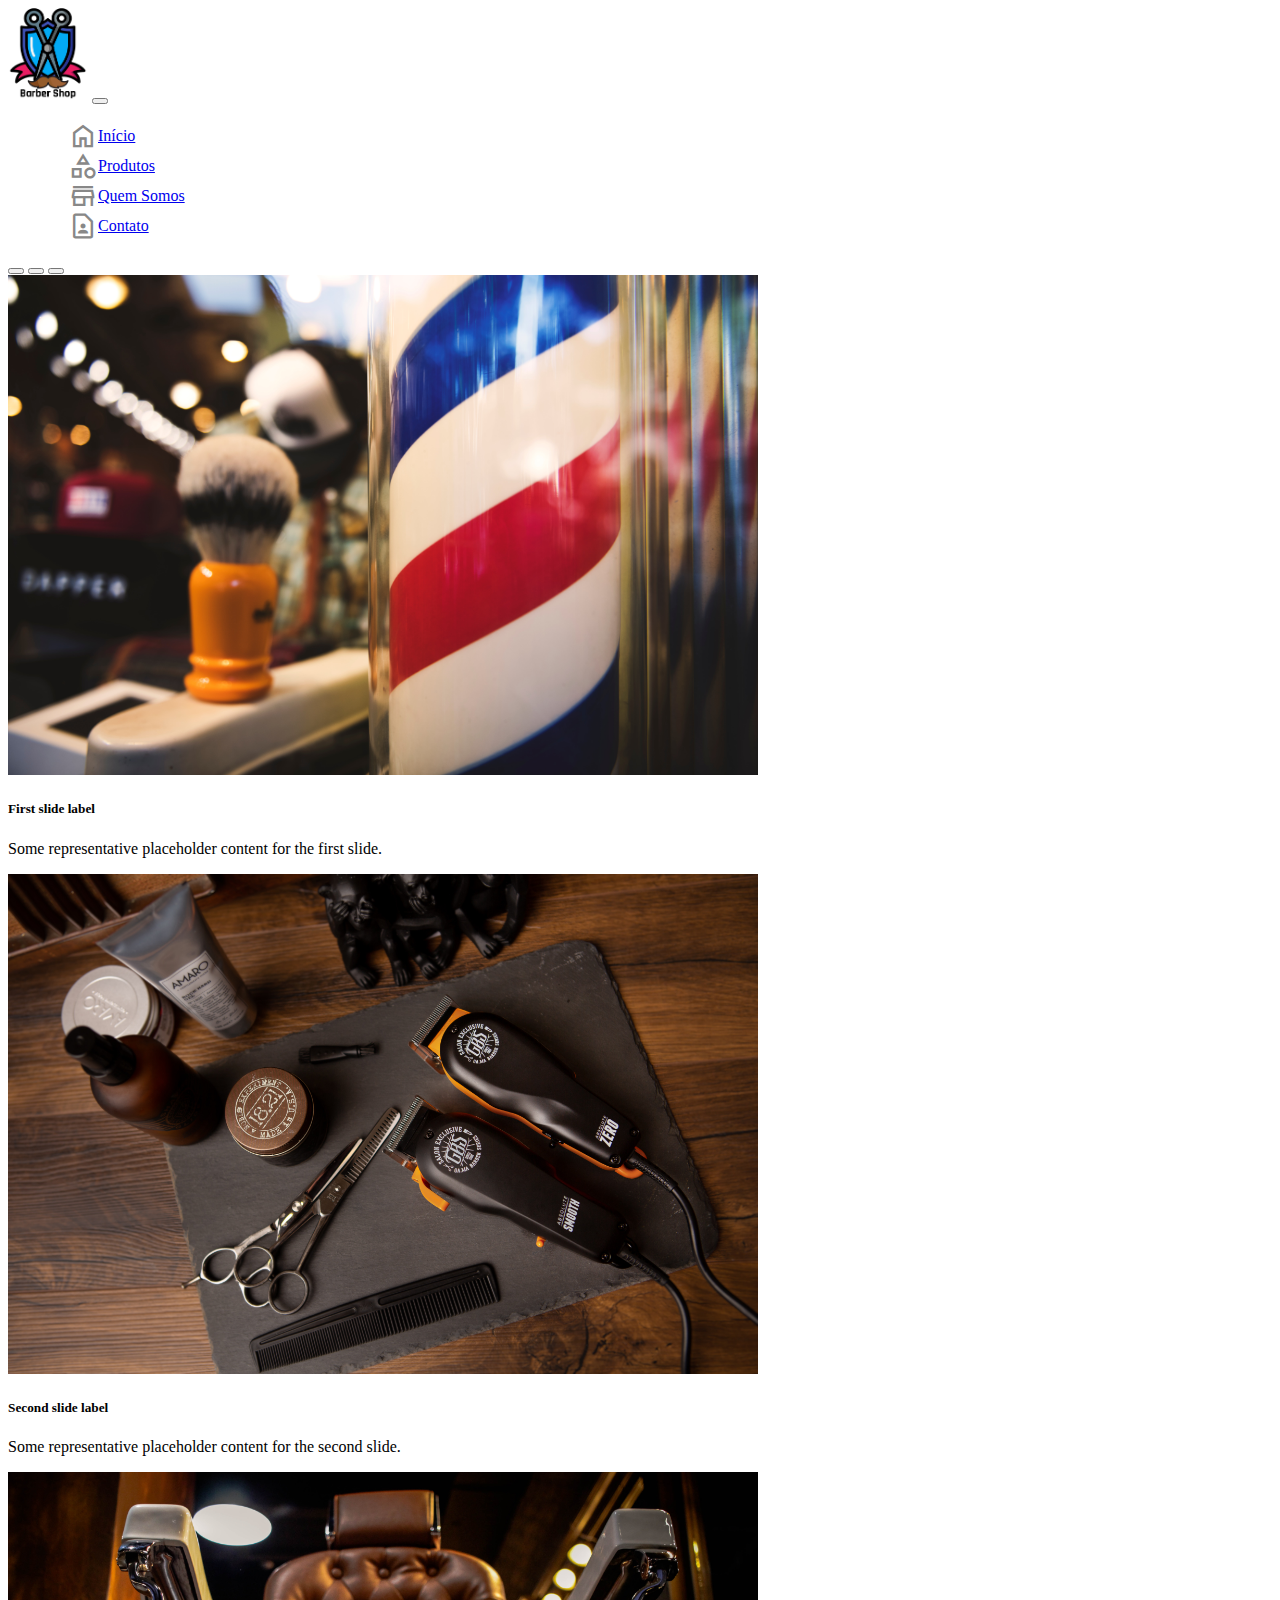
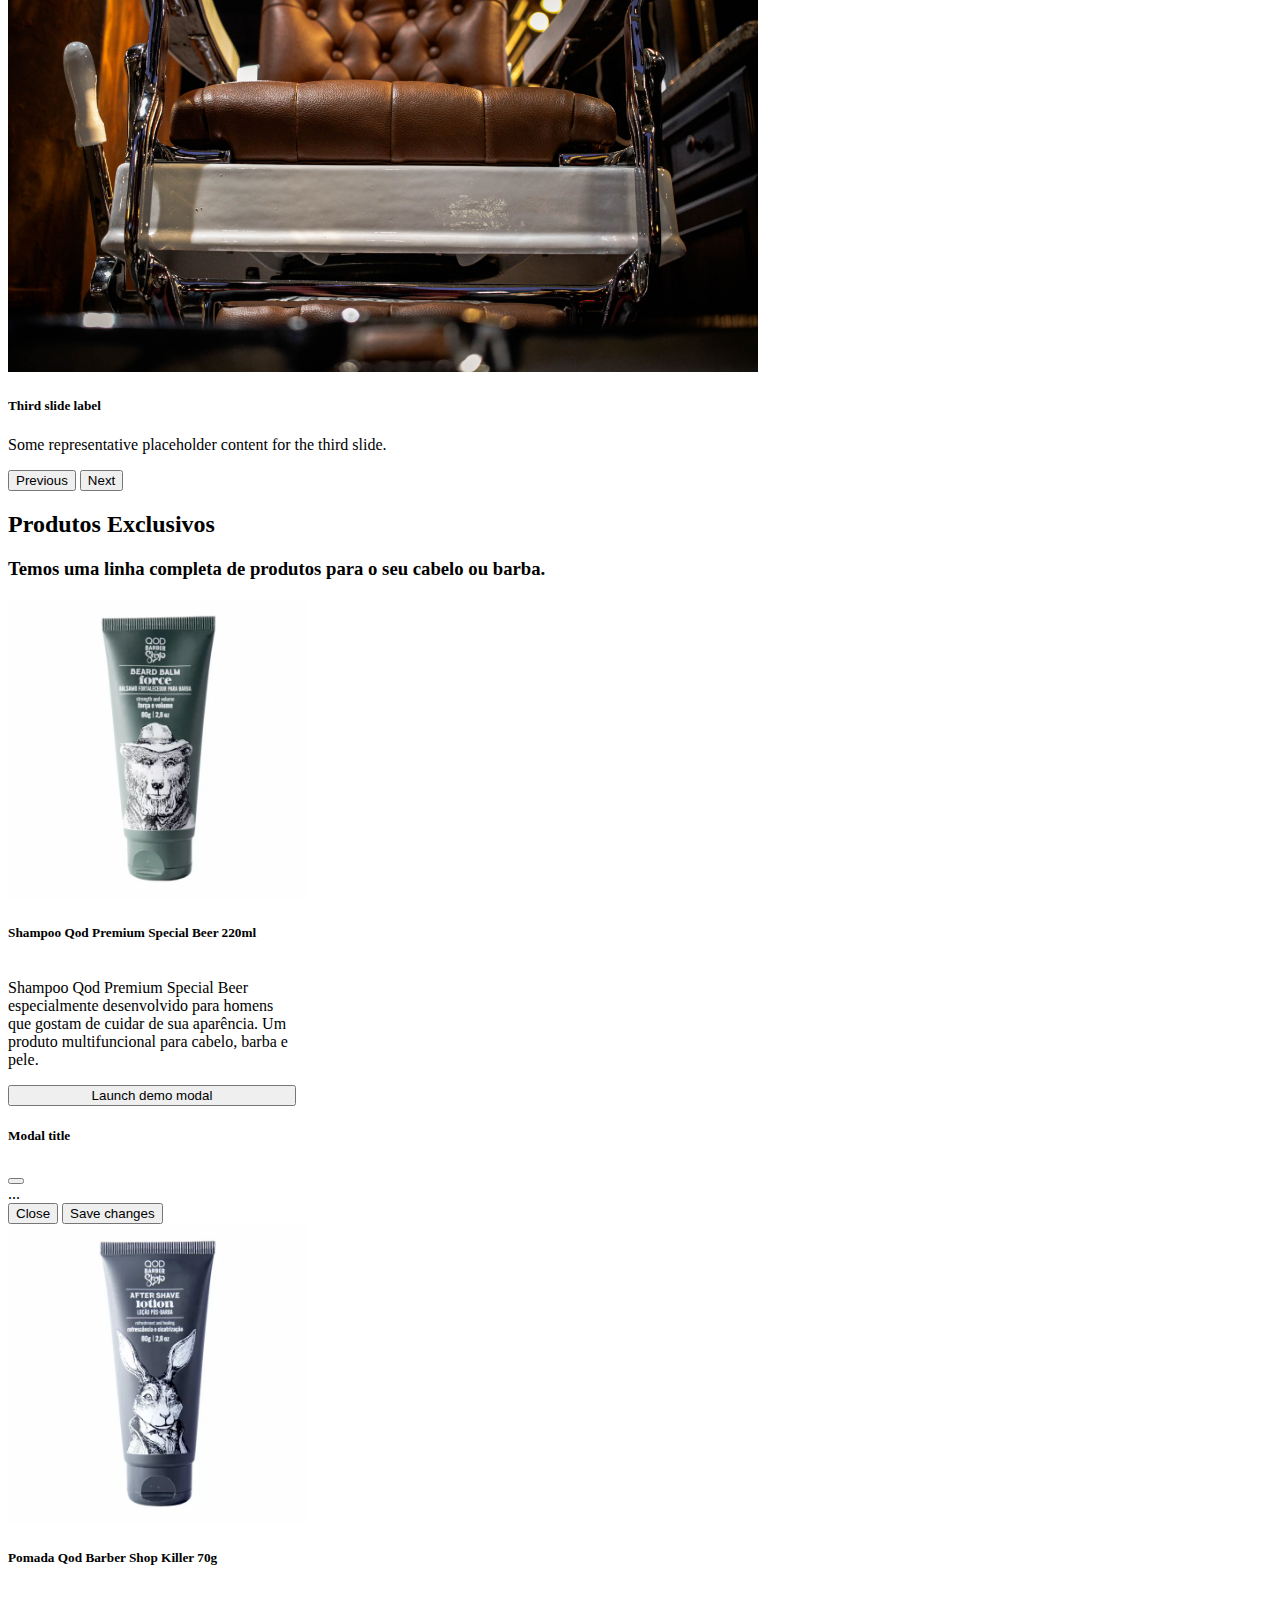
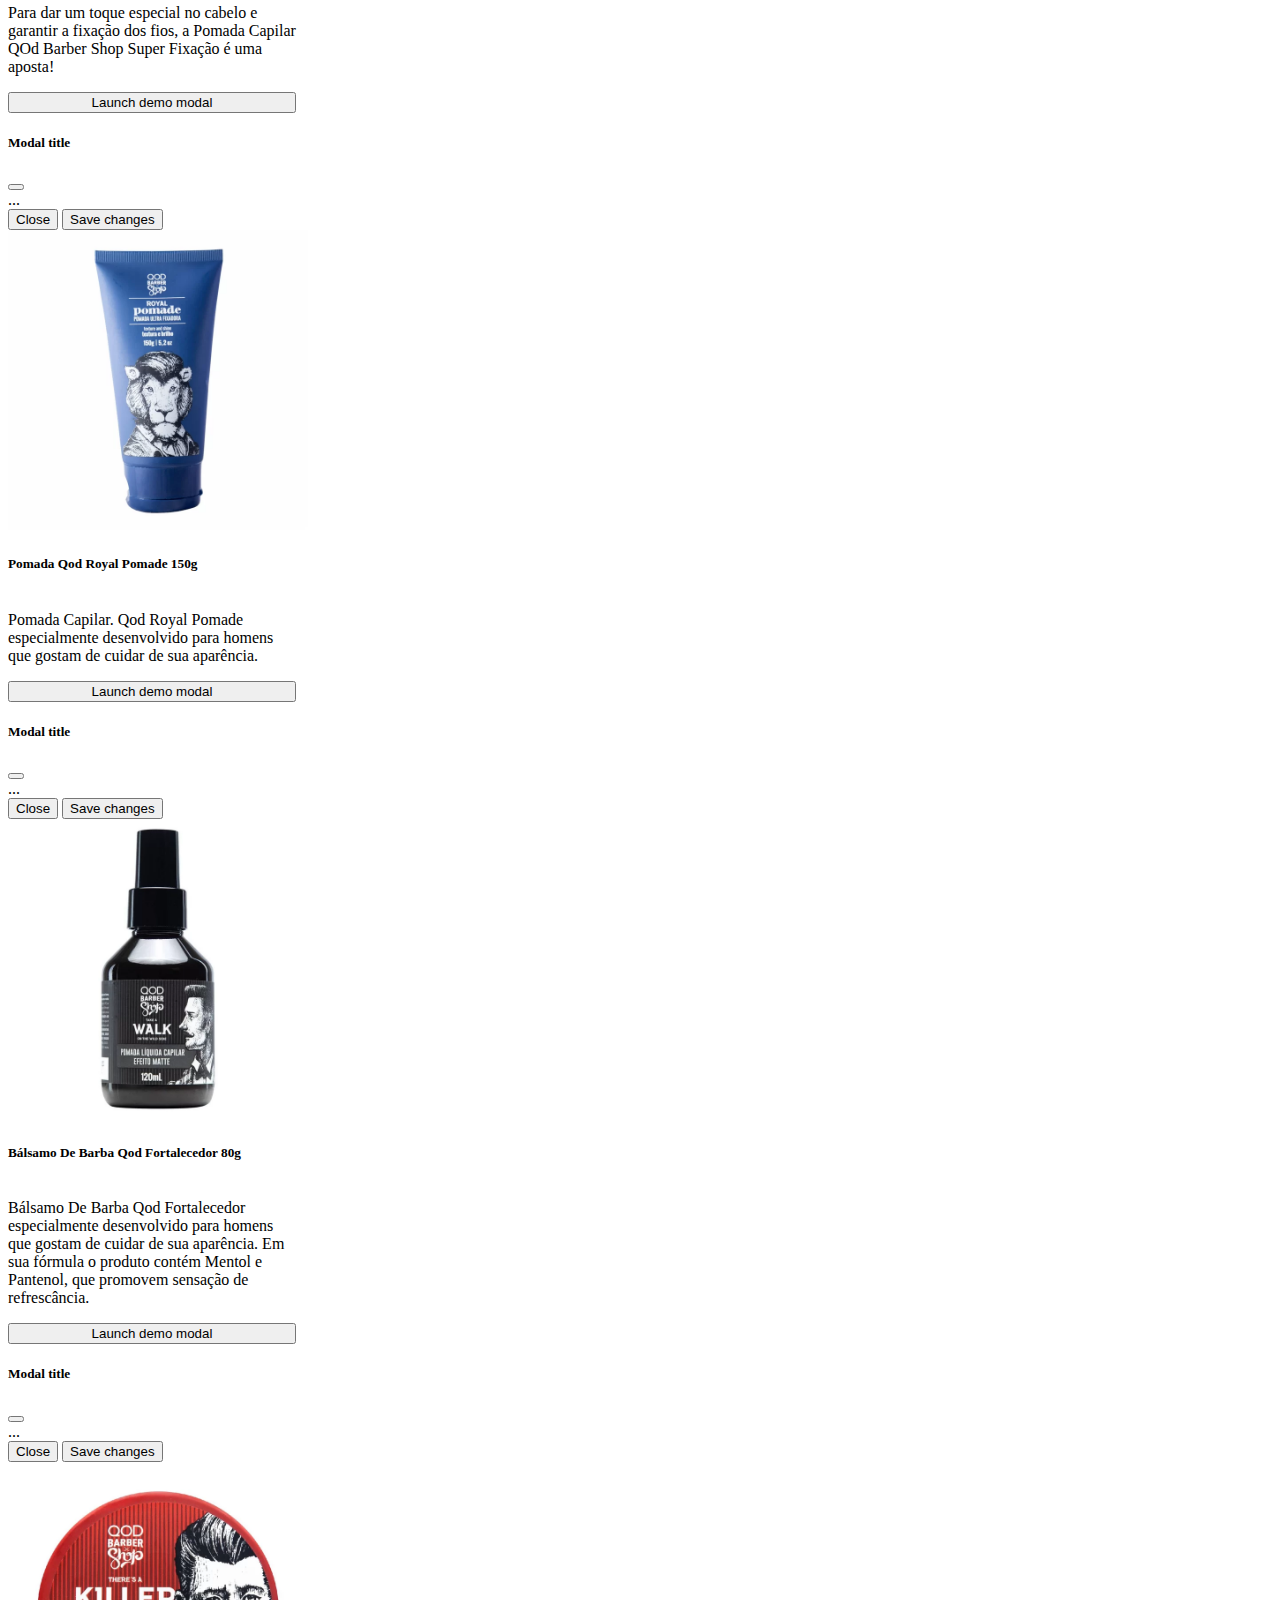
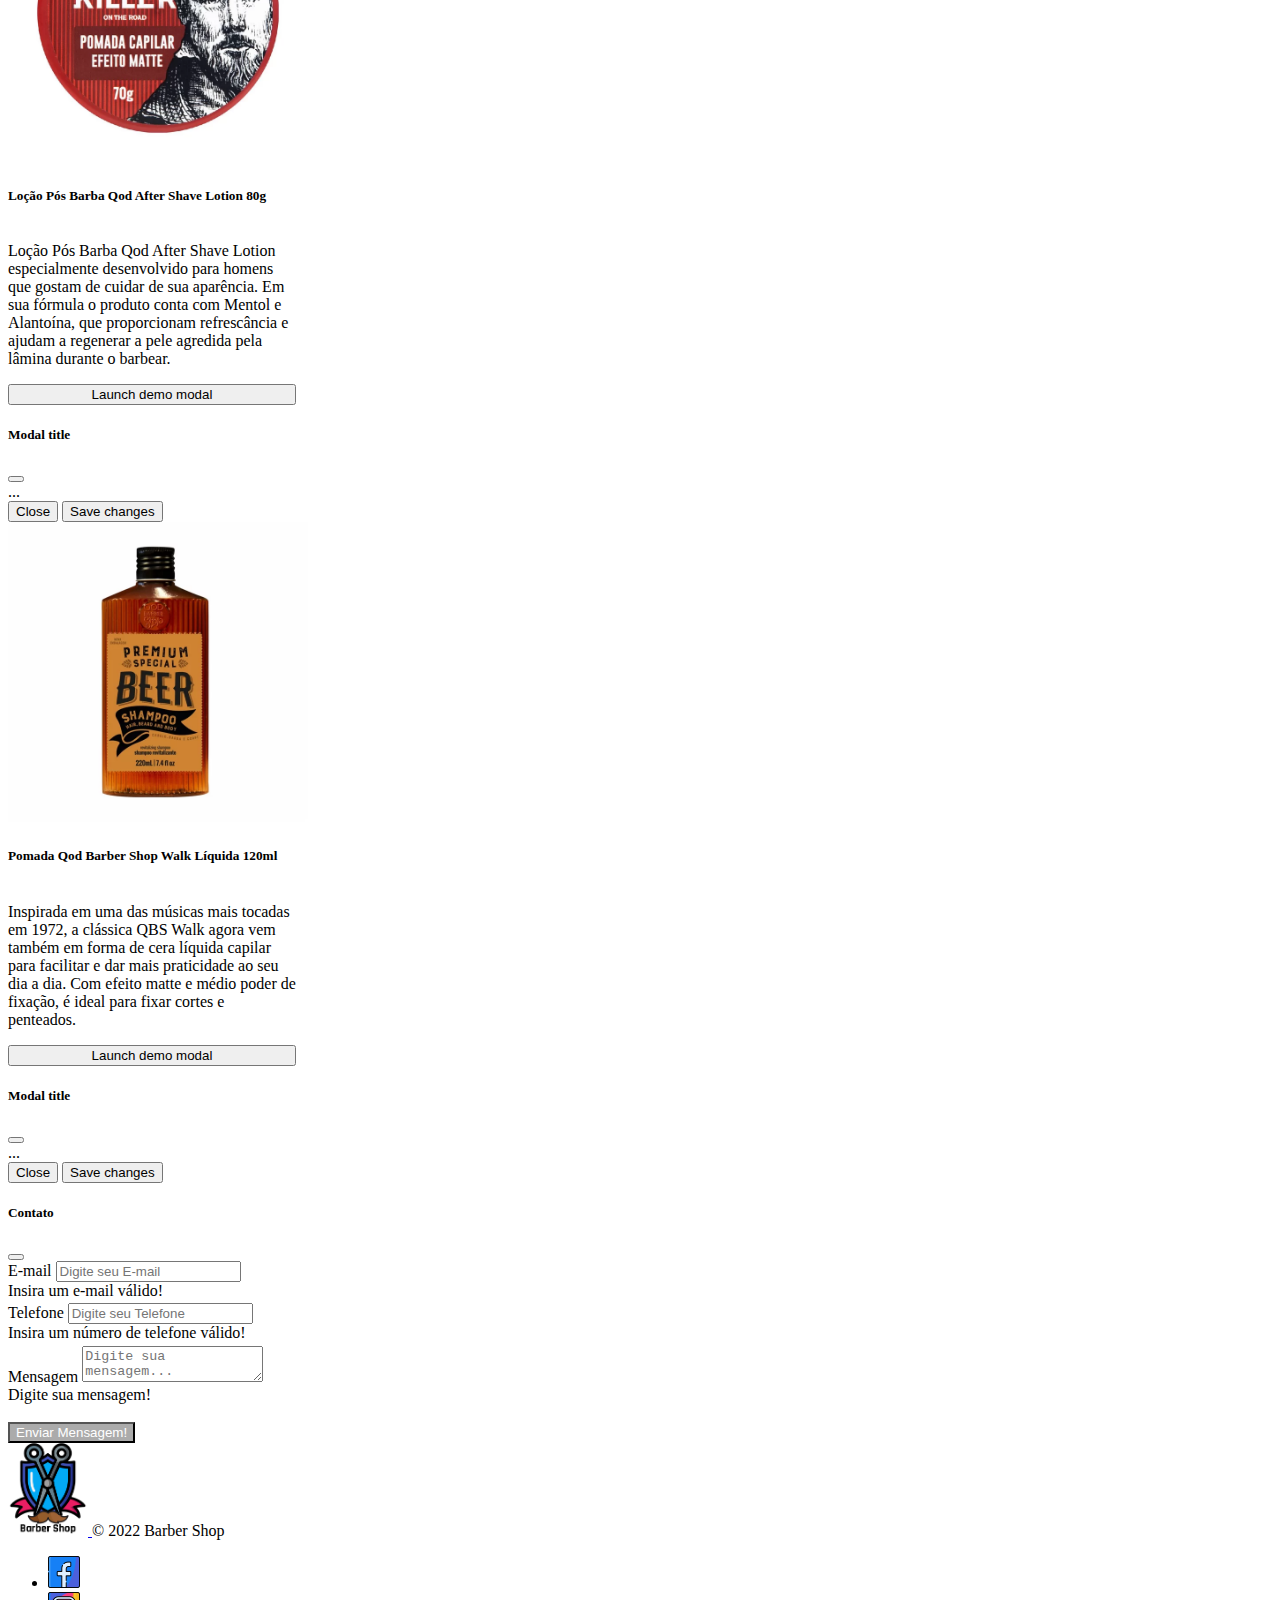
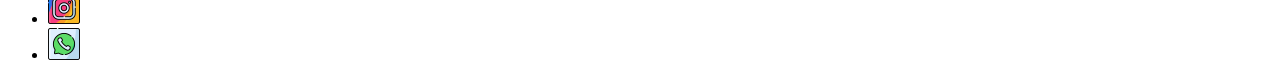
<file: index.html>
<!DOCTYPE html>
<html lang="en">
<head>
    <meta charset="UTF-8">
    <meta http-equiv="X-UA-Compatible" content="IE=edge">
    <meta name="viewport" content="width=device-width, initial-scale=1.0">

    <link href="https://cdn.jsdelivr.net/npm/bootstrap@5.1.3/dist/css/bootstrap.min.css" rel="stylesheet" integrity="sha384-1BmE4kWBq78iYhFldvKuhfTAU6auU8tT94WrHftjDbrCEXSU1oBoqyl2QvZ6jIW3" crossorigin="anonymous">

    <link rel="stylesheet" href="src/style.css">

    <link rel="stylesheet" href="https://fonts.googleapis.com/css2?family=Material+Symbols+Outlined:opsz,wght,FILL,GRAD@48,400,0,0" />

    <title>BarberCont</title>
</head>
<body>
    <header>
        <nav class="d-flex navbar navbar-expand-lg navbar-light bg-light fixed-top">
        <div class="container-fluid">
          <a class="navbar-brand" href="#"><img class="logo" src="src/img/logo.png" alt=""></a>
          <button class="navbar-toggler" type="button" data-bs-toggle="collapse" data-bs-target="#navbarNav" aria-controls="navbarNav" aria-expanded="false" aria-label="Toggle navigation">
            <span class="navbar-toggler-icon"></span>
          </button>
          <div class="collapse navbar-collapse justify-content-end" id="navbarNav">
            <ul class="navbar-nav fw-bold fs-5">
              <li class="nav-item">
                <span class="material-symbols-outlined">
                  home
                  </span><a class="nav-link" href="#">Início</a>
              </li>
              <li class="nav-item">
                <span class="material-symbols-outlined">
                  category
                  </span><a class="nav-link" href="#produtos">Produtos</a>
                </li>
              <li class="nav-item">
                <span class="material-symbols-outlined">
                  store
                  </span><a class="nav-link" href="#">Quem Somos</a>
              </li>
              <li class="nav-item">
                <span class="material-symbols-outlined">
                  contact_page
                  </span><a class="nav-link" href="#" data-bs-toggle="modal" data-bs-target="#ModalContato">Contato</a>
              </li>
            </ul>
          </div>
        </div>
        </nav>
    </header>

      <main>
        <div id="carouselExampleCaptions" class="carousel slide mt-5" data-bs-ride="carousel" data-bs-interval="4000" data-bs-pause="hover" data-ds-touch="true">
          <div class="carousel-indicators">
            <button type="button" data-bs-target="#carouselExampleCaptions" data-bs-slide-to="0" class="active" aria-current="true" aria-label="Slide 1"></button>
            <button type="button" data-bs-target="#carouselExampleCaptions" data-bs-slide-to="1" aria-label="Slide 2"></button>
            <button type="button" data-bs-target="#carouselExampleCaptions" data-bs-slide-to="2" aria-label="Slide 3"></button>
          </div>
          <div class="carousel-inner">
            <div class="carousel-item active">
              <img src="src/img/3.jpg" class="d-block w-100 img-carousel" alt="...">
              <div class="carousel-caption d-none d-md-block">
                <h5>First slide label</h5>
                <p>Some representative placeholder content for the first slide.</p>
              </div>
            </div>
            <div class="carousel-item">
              <img src="src/img/1.jpg" class="d-block w-100 img-carousel" alt="...">
              <div class="carousel-caption d-none d-md-block">
                <h5>Second slide label</h5>
                <p>Some representative placeholder content for the second slide.</p>
              </div>
            </div>
            <div class="carousel-item">
              <img src="src/img/2.jpg" class="d-block w-100 img-carousel" alt="...">
              <div class="carousel-caption d-none d-md-block">
                <h5>Third slide label</h5>
                <p>Some representative placeholder content for the third slide.</p>
              </div>
            </div>
          </div>
          <button class="carousel-control-prev" type="button" data-bs-target="#carouselExampleCaptions" data-bs-slide="prev">
            <span class="carousel-control-prev-icon" aria-hidden="true"></span>
            <span class="visually-hidden">Previous</span>
          </button>
          <button class="carousel-control-next" type="button" data-bs-target="#carouselExampleCaptions" data-bs-slide="next">
            <span class="carousel-control-next-icon" aria-hidden="true"></span>
            <span class="visually-hidden">Next</span>
          </button>
            </div>
        
            <section id="produtos">
              <div class="container">
                 <h2 class="display-2 text-center mt-5">Produtos Exclusivos</h2>
                 <h3 class="display-6 text-center text-secondary fw-normal">Temos uma linha completa de produtos para o seu cabelo ou barba.</h3>
              </div> 
          </section>
          

            <section id="cards" class="bg-light">
              <div class="container p-5">
                <div class="row justify-content-center">
                  
                <div class="card card-largura p-0 m-2 col-sm-4" >
                  <img src="src/img/balsamo.webp" class="card-img-top img-produto" alt="...">
                  <div class="card-body">
                    <h5 class="card-title">Shampoo Qod Premium Special Beer 220ml</h5>
                    <p class="card-text">Shampoo Qod Premium Special Beer especialmente desenvolvido para homens que gostam de cuidar de sua aparência. Um produto multifuncional para cabelo, barba e pele.</p>
                  

                    <!-- Button trigger modal -->
                    <button type="button" class="btn btn-primary" data-bs-toggle="modal" data-bs-target="#exampleModal1">
                      Launch demo modal
                    </button>

                    <!-- Modal -->
                    <div class="modal fade" id="exampleModal1" tabindex="-1" aria-labelledby="exampleModalLabel" aria-hidden="true">
                      <div class="modal-dialog">
                        <div class="modal-content">
                          <div class="modal-header">
                            <h5 class="modal-title" id="exampleModalLabel">Modal title</h5>
                            <button type="button" class="btn-close" data-bs-dismiss="modal" aria-label="Close"></button>
                          </div>
                          <div class="modal-body">
                            ...
                          </div>
                          <div class="modal-footer">
                            <button type="button" class="btn btn-secondary" data-bs-dismiss="modal">Close</button>
                            <button type="button" class="btn btn-primary">Save changes</button>
                          </div>
                        </div>
                      </div>
                    </div>

                  </div>
                </div>

                <div class="card card-largura p-0 m-2 col-sm-4" >
                  <img src="src/img/locao.webp" class="card-img-top img-produto" alt="...">
                  <div class="card-body">
                    <h5 class="card-title">Pomada Qod Barber Shop Killer 70g</h5>
                    <p class="card-text">Para dar um toque especial no cabelo e garantir a fixação dos fios, a Pomada Capilar QOd Barber Shop Super  Fixação é uma aposta!</p>
                    
                    <!-- Button trigger modal -->
                    <button type="button" class="btn btn-primary" data-bs-toggle="modal" data-bs-target="#exampleModal2">
                      Launch demo modal
                    </button>

                    <!-- Modal -->
                    <div class="modal fade" id="exampleModal2" tabindex="-1" aria-labelledby="exampleModalLabel" aria-hidden="true">
                      <div class="modal-dialog">
                        <div class="modal-content">
                          <div class="modal-header">
                            <h5 class="modal-title" id="exampleModalLabel">Modal title</h5>
                            <button type="button" class="btn-close" data-bs-dismiss="modal" aria-label="Close"></button>
                          </div>
                          <div class="modal-body">
                            ...
                          </div>
                          <div class="modal-footer">
                            <button type="button" class="btn btn-secondary" data-bs-dismiss="modal">Close</button>
                            <button type="button" class="btn btn-primary">Save changes</button>
                          </div>
                        </div>
                      </div>
                    </div>
                  </div>
                </div>

                <div class="card card-largura p-0 m-2 col-sm-4" >
                  <img src="src/img/pomada-2.webp" class="card-img-top img-produto" alt="...">
                  <div class="card-body">
                    <h5 class="card-title">Pomada Qod Royal Pomade 150g</h5>
                    <p class="card-text">Pomada Capilar. Qod Royal Pomade especialmente desenvolvido para homens que gostam de cuidar de sua aparência.</p>
                  
                    <!-- Button trigger modal -->
                    <button type="button" class="btn btn-primary" data-bs-toggle="modal" data-bs-target="#exampleModal3">
                      Launch demo modal
                    </button>

                    <!-- Modal -->
                    <div class="modal fade" id="exampleModal3" tabindex="-1" aria-labelledby="exampleModalLabel" aria-hidden="true">
                      <div class="modal-dialog">
                        <div class="modal-content">
                          <div class="modal-header">
                            <h5 class="modal-title" id="exampleModalLabel">Modal title</h5>
                            <button type="button" class="btn-close" data-bs-dismiss="modal" aria-label="Close"></button>
                          </div>
                          <div class="modal-body">
                            ...
                          </div>
                          <div class="modal-footer">
                            <button type="button" class="btn btn-secondary" data-bs-dismiss="modal">Close</button>
                            <button type="button" class="btn btn-primary">Save changes</button>
                          </div>
                        </div>
                      </div>
                    </div>
                  </div>
                </div>

                <div class="card card-largura p-0 m-2 col-sm-4" >
                  <img src="src/img/pomada-3.webp" class="card-img-top img-produto" alt="...">
                  <div class="card-body">
                    <h5 class="card-title">Bálsamo De Barba Qod Fortalecedor 80g</h5>
                    <p class="card-text">Bálsamo De Barba Qod Fortalecedor especialmente desenvolvido para homens que gostam de cuidar de sua aparência. Em sua fórmula o produto contém Mentol e Pantenol, que promovem sensação de refrescância.</p>
                    
                    <!-- Button trigger modal -->
                    <button type="button" class="btn btn-primary" data-bs-toggle="modal" data-bs-target="#exampleModal4">
                      Launch demo modal
                    </button>

                    <!-- Modal -->
                    <div class="modal fade" id="exampleModal4" tabindex="-1" aria-labelledby="exampleModalLabel" aria-hidden="true">
                      <div class="modal-dialog">
                        <div class="modal-content">
                          <div class="modal-header">
                            <h5 class="modal-title" id="exampleModalLabel">Modal title</h5>
                            <button type="button" class="btn-close" data-bs-dismiss="modal" aria-label="Close"></button>
                          </div>
                          <div class="modal-body">
                            ...
                          </div>
                          <div class="modal-footer">
                            <button type="button" class="btn btn-secondary" data-bs-dismiss="modal">Close</button>
                            <button type="button" class="btn btn-primary">Save changes</button>
                          </div>
                        </div>
                      </div>
                    </div>
                  </div>
                </div>

                <div class="card card-largura p-0 m-2 col-sm-4" >
                  <img src="src/img/pomada.webp" class="card-img-top img-produto" alt="...">
                  <div class="card-body">
                    <h5 class="card-title">Loção Pós Barba Qod After Shave Lotion 80g</h5>
                    <p class="card-text">Loção Pós Barba Qod After Shave Lotion especialmente desenvolvido para homens que gostam de cuidar de sua aparência. Em sua fórmula o produto conta com Mentol e Alantoína, que proporcionam refrescância e ajudam a regenerar a pele agredida pela lâmina durante o barbear.</p>
                    
                    <!-- Button trigger modal -->
                    <button type="button" class="btn btn-primary" data-bs-toggle="modal" data-bs-target="#exampleModal5">
                      Launch demo modal
                    </button>

                    <!-- Modal -->
                    <div class="modal fade" id="exampleModal5" tabindex="-1" aria-labelledby="exampleModalLabel" aria-hidden="true">
                      <div class="modal-dialog">
                        <div class="modal-content">
                          <div class="modal-header">
                            <h5 class="modal-title" id="exampleModalLabel">Modal title</h5>
                            <button type="button" class="btn-close" data-bs-dismiss="modal" aria-label="Close"></button>
                          </div>
                          <div class="modal-body">
                            ...
                          </div>
                          <div class="modal-footer">
                            <button type="button" class="btn btn-secondary" data-bs-dismiss="modal">Close</button>
                            <button type="button" class="btn btn-primary">Save changes</button>
                          </div>
                        </div>
                      </div>
                    </div>
                  </div>
                </div>

                <div class="card card-largura p-0 m-2 col-sm-4" >
                  <img src="src/img/shampoo.webp" class="card-img-top img-produto" alt="...">
                  <div class="card-body">
                    <h5 class="card-title">Pomada Qod Barber Shop Walk Líquida 120ml</h5>
                    <p class="card-text">Inspirada em uma das músicas mais tocadas em 1972, a clássica QBS Walk agora vem também em forma de cera líquida capilar para facilitar e dar mais praticidade ao seu dia a dia. Com efeito matte e médio poder de fixação, é ideal para fixar cortes e penteados.</p>
                    
                    <!-- Button trigger modal -->
                    <button type="button" class="btn btn-primary" data-bs-toggle="modal" data-bs-target="#exampleModal6">
                      Launch demo modal
                    </button>

                    <!-- Modal -->
                    <div class="modal fade" id="exampleModal6" tabindex="-1" aria-labelledby="exampleModalLabel" aria-hidden="true">
                      <div class="modal-dialog">
                        <div class="modal-content">
                          <div class="modal-header">
                            <h5 class="modal-title" id="exampleModalLabel">Modal title</h5>
                            <button type="button" class="btn-close" data-bs-dismiss="modal" aria-label="Close"></button>
                          </div>
                          <div class="modal-body">
                            ...
                          </div>
                          <div class="modal-footer">
                            <button type="button" class="btn btn-secondary" data-bs-dismiss="modal">Close</button>
                            <button type="button" class="btn btn-primary">Save changes</button>
                          </div>
                        </div>
                      </div>
                    </div>
                  </div>
                </div>

                      </div>
                     </div>
            </section>
            
            <!-- Modal -->
            <div class="modal fade" id="ModalContato" tabindex="-1" aria-labelledby="exampleModalLabel" aria-hidden="true">
              <div class="modal-dialog">
                <div class="modal-content">
                  <div class="modal-header">
                    <h5 class="modal-title" id="exampleModalLabel">Contato</h5>
                    <button type="button" class="btn-close" data-bs-dismiss="modal" aria-label="Close"></button>
                  </div>
                  <div class="modal-body">
                    <form class="needs-validation" novalidate>
                      <div class="">
                        <label for="email" class="form-label">E-mail</label>
                        <input type="email" class="form-control" id="email" placeholder="Digite seu E-mail" required>
                        <div class="invalid-feedback">
                          Insira um e-mail válido!
                        </div>
                      </div>

                    <div class="">
                      <label for="telefone" class="form-label">Telefone</label>
                      <input type="tel" class="form-control" pattern="^[0-9/]*$" id="telefone" placeholder="Digite seu Telefone" required>
                      <div class="invalid-feedback">
                        Insira um número de telefone válido!
                      </div>
                    </div>

<div>
  <label for="mensagem" class="form-label">Mensagem</label>
  <textarea name="mensagem" id="mensagem" class="form-control" placeholder="Digite sua mensagem..." required></textarea>
  <div class="invalid-feedback">
    Digite sua mensagem!
  </div>
</div>

<button type="submit" class="btn btn-enviar d-grid mx-auto">Enviar Mensagem!</button>
                  </form>
                  </div>
                  
                </div>
              </div>
            </div>
                    
        </main>

        <footer class="d-flex justify-content-center align-items-center py-3 my-4 border-top">
          <div class="col-md-4 d-flex align-items-center">
            <a href="/" class="mb-3 me-2 mb-md-0 text-muted text-decoration-none lh-1">
              <img class="logo" src="src/img/logo.png" alt="">
            </a>
            <span class="text-muted">&copy; 2022 Barber Shop</span>
          </div>
      
          <ul class="nav col-md-4 justify-content-end list-unstyled d-flex">
            <li class="ms-3"><a class="text-muted" href="#"><img src="src/img/logo-do-facebook.png" alt=""></a></li>
            <li class="ms-3"><a class="text-muted" href="#"><img src="src/img/logotipo-do-instagram.png" alt=""></li>
            <li class="ms-3"><a class="text-muted" href="#"><img src="src/img/logotipo-do-whatsapp.png" alt=""></a></li>
          </ul>
        </footer>

        <script src="https://cdn.jsdelivr.net/npm/bootstrap@5.1.3/dist/js/bootstrap.bundle.min.js" integrity="sha384-ka7Sk0Gln4gmtz2MlQnikT1wXgYsOg+OMhuP+IlRH9sENBO0LRn5q+8nbTov4+1p" crossorigin="anonymous"></script>

        <script src="src/js/script.js"></script>
</body>
</html>
</file>
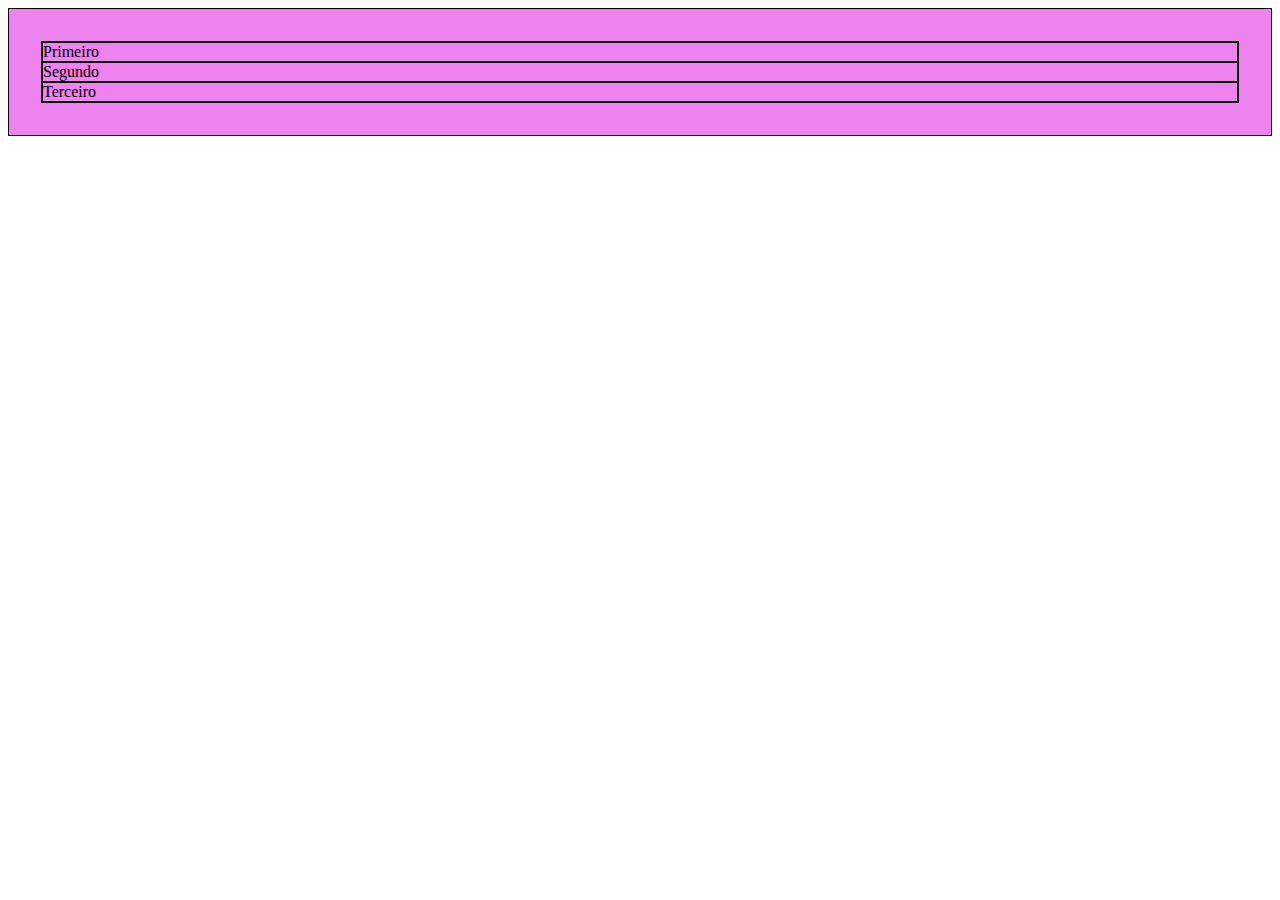
<file: grid.html>
<!DOCTYPE html>
<html lang="en">
<head>
    <meta charset="UTF-8">
    <meta http-equiv="X-UA-Compatible" content="IE=edge">
    <meta name="viewport" content="width=device-width, initial-scale=1.0">
    <link href="https://cdn.jsdelivr.net/npm/bootstrap@5.1.3/dist/css/bootstrap.min.css" rel="stylesheet" integrity="sha384-1BmE4kWBq78iYhFldvKuhfTAU6auU8tT94WrHftjDbrCEXSU1oBoqyl2QvZ6jIW3" crossorigin="anonymous">
    <title>Document</title>

    <style>
        .container {
            padding: 2rem;
        }

        div {
            background-color: violet;
            border: 1px solid #000;
        }
    </style>
</head>
<body>

    <div class="container">
        <div class="row">
                <div class="col col-md-3 order-sm-3">Primeiro</div>
                <div class="col col-md-3 order-sm-1">Segundo</div>
                <div class="col col-md-6 order-sm-2">Terceiro</div>
        </div>

        
    </div>
    
</body>
</html>
</file>
<file: src/style.css>
.logo {
    width: 80px;
}

.nav-item {
    display: flex;
    align-items: center;
    margin-left: 20px;
}
#navbarNav a {
    padding: 0px;
}

.material-symbols-outlined {
    color:rgb(136, 136, 136);
    font-size: 30px !important;
}

.img-carousel {
    height: 500px;
    object-fit: cover;
    object-position: 0 0;
}

.card-largura {
    width: 18rem;
}

.card-body {
    display: flex;
    flex-direction: column;
    justify-content: space-between;
}

.img-produto {
    height: 300px;
    object-fit: cover;
}

.form-label {
    margin-bottom: unset;
    margin-top: .5rem;
}

.invalid-feedback {
    margin-bottom: .2rem;
}

.btn-enviar {
    margin-top: 15px;
    background-color: rgb(171, 171, 171);
    color:#fff;
}

.btn-enviar:hover {
    border: 1px solid #000;
    background-color: #fff;
    color:rgb(171, 171, 171);
}
</file>
